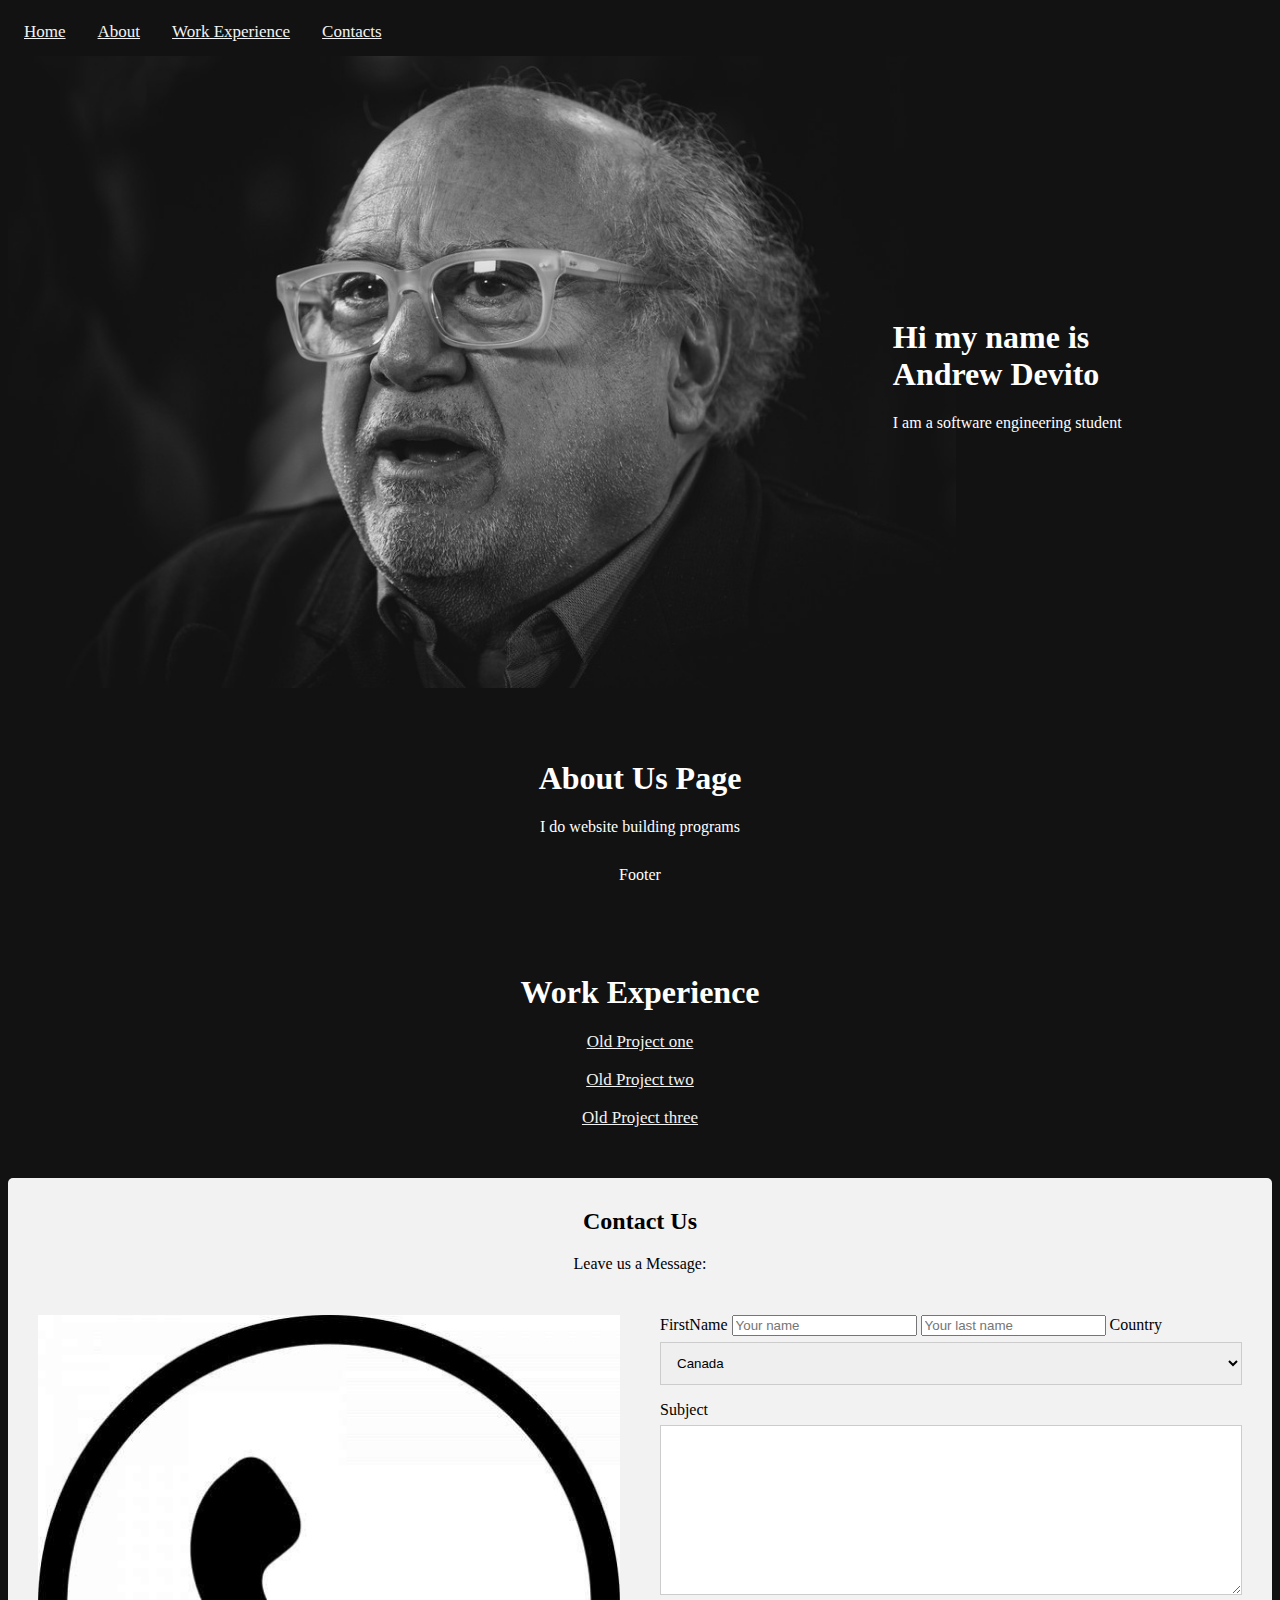
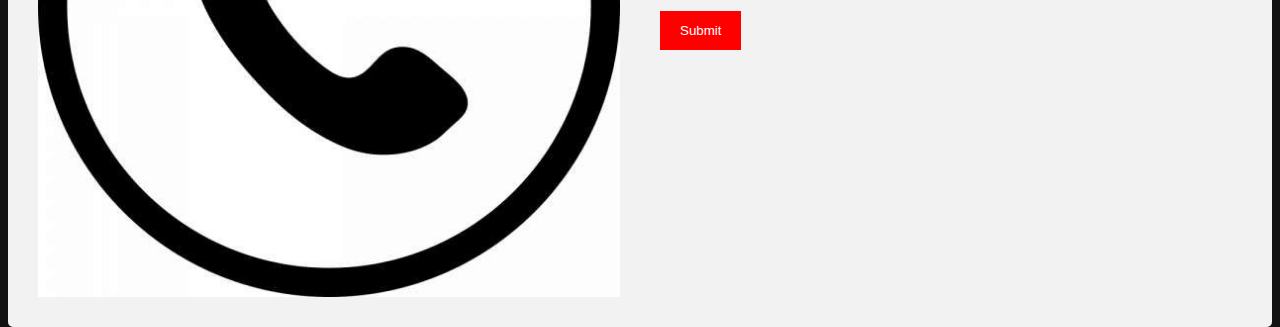
<file: index.html>
<html>
    <head>
        <title>My Portfolio</title>
        <link rel="stylesheet" href="css/style.css">
    </head>

    <body>
        <!--Navigation Bar-->
        <div class="topnav">
        <a class="active" href="#home">Home</a>
        <a href="#about">About</a>
        <a href="#work">Work Experience</a>
        <a href="#contact">Contacts</a>
        </div>

        <!--Hero Section-->
        <div class="hero-image">
            <img src="img/me.jpg" style="width:75%">
            <div class="hero-text">
                <h1 id="home">Hi my name is Andrew Devito</h1>
                <p>I am a software engineering student</p>
            </div>
        </div>

        <!--About section-->
        <div class="about-section">
            <h1 id="about">About Us Page</h1>
            <p>I do website building programs</p>
        </div>

        <!--Work experience section-->
        <div class="work-experience">
            <h1 id="work">Work Experience</h1>
            <a href="https://www.youtube.com/watch?v=dQw4w9WgXcQ">Old Project one</a> <br /><br />
            <a href="https://www.google.ca/search?q=do+a+barrel+roll&ei=W6sjY9XtD-PJptQPhaO-8Ag&oq=zerg+rush&gs_lcp=[base64]&sclient=gws-wiz">Old Project two</a> <br /><br />
            <a href="https://www.tsn.ca/">Old Project three</a>
        </div>

        <!--contact section-->
        <div class="container">
            <div style="text-align:center">
                <h2 id="contact">Contact Us</h2>
                <p>Leave us a Message:</p>
            </div>
            <div class="row">
                <div class="column">
                    <img src="img/contact.jpg" style="width:100%">
                </div>
                <div class="column">
                    <form action="thankyou.html" method="post">
                        <label for="fname">FirstName</label>
                        <input type="text" id="fname" name="firstname" placeholder="Your name">
                        <label for="lname>Last Name"></label>
                        <input type="text" id="lname" name="lastname" placeholder="Your last name">
                        <label for="country">Country</label>
                        <select id="country" name="country">
                            <option value="canada">Canada</option>
                            <option value="france">France</option>
                            <option value="italy">Italy</option>
                            <option value="usa">USA</option>
                        </select>
                        <label for="subject">Subject</label>
                        <textarea id="subject" name="subject" placeholde="" style="height:170px"></textarea>
                        <input type="submit" value="Submit">
                    </form>
                </div>
            </div>
        </div>

        <!--Footer section-->
        <div class="footer">
            <p>Footer</p>
        </div>
    </body>
</html>
</file>
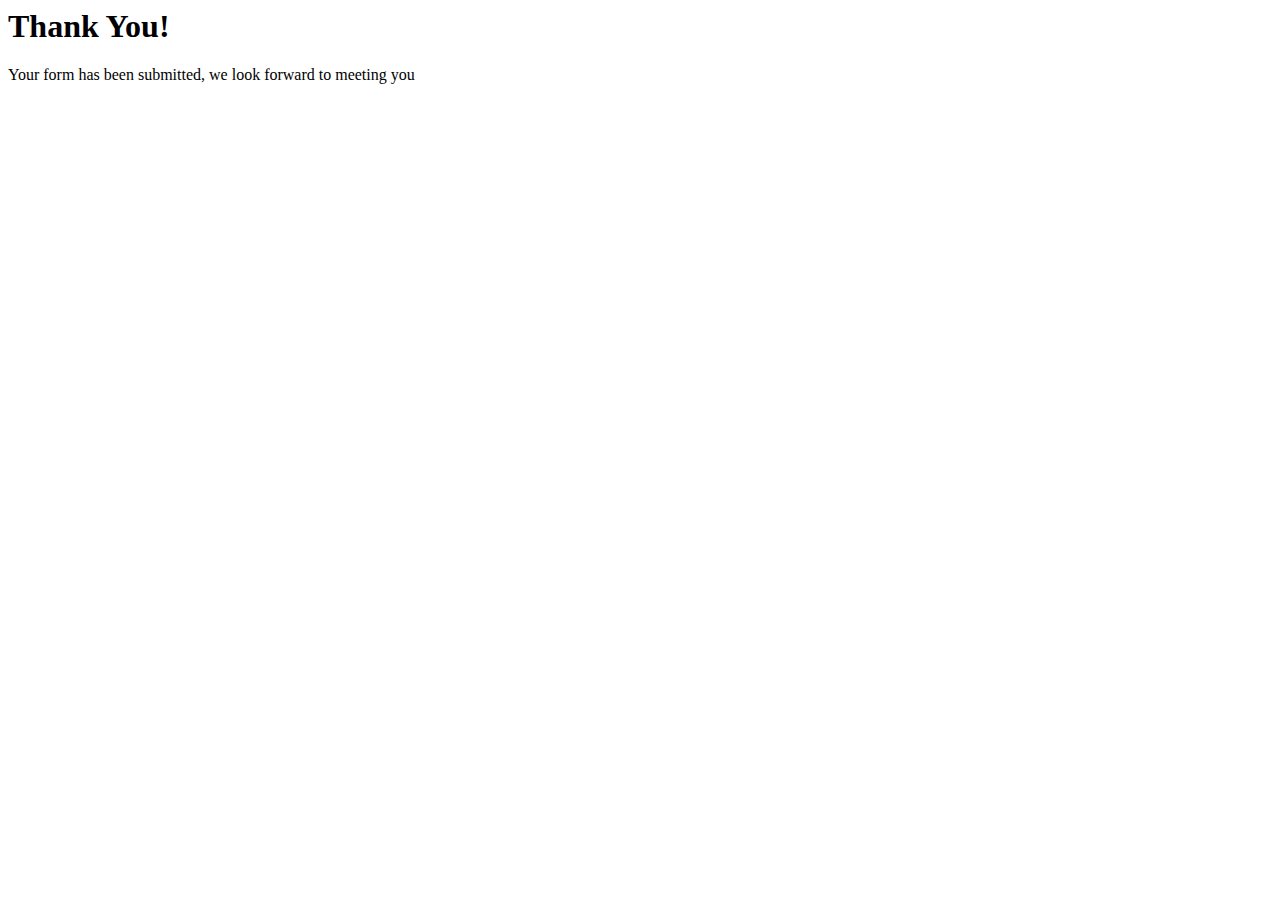
<file: thankyou.html>
<html>
    <head>
        <title>Submitted Form</title>
    </head>
    <body>
        <h1>Thank You!</h1>
        <p>Your form has been submitted, we look forward to meeting you</p>
    </body>
</html>
</file>
<file: css/style.css>
/* Adding a background colour to the top navigation */
.topnav{
    background-color: rgb(18, 18, 18);
    overflow: hidden;
}

/* Style the links inside the navigation bar */
.topnav a {
    float: left;
    color: #f2f2f2;
    text-allign: center;
    padding: 14px 16px;
    text-decloration: none;
    font-size: 17px;
}

/* Change the colour of the links on hover */
.topnav a:hover {
    background-color: #ff0000;
    color: black;
}

/* Add a color to the current link */
.topnav a:active {
    background-color: #ff0000;
    color: white;
}

body, html {
    height: 100%;
    background-color: rgb(18, 18, 18);
}

/* hero image */
.hero-image {
    /* Set a height */
    max-height: 100%;

    /* center the image */
    background-position: center;
    background-repeat: no-repeat;
    background-size: cover;
    position: relative;
}

/* placing the text in the middle of the image */
.hero-text {
    text-allign: center;
    position: absolute;
    top: 50%;
    left: 80%;
    transform: translate(-50%, -50%);
    color: white;
}

/* About Section */
.about-section {
    padding: 50px;
    text-align: center;
    background-color: rgb(18, 18, 18);
    color: white;
}

/* Work experience */
.work-experience {
    padding: 50px;
    text-align: center;
    background-color: rgb(18, 18, 18);
    color: white
}

.work-experience a {
    color: #f2f2f2;
    text-allign: center;
    padding: 14px 16px;
    text-decloration: none;
    font-size: 17px;
}

.work-experience a:hover {
    background-color: #ff0000;
    color: black;
}

.work-experience a:active {
    background-color: #ff0000;
    color: white;
}

/* Contact */
* {
    box-sizing: border-box;
}

/* Style inputs */
input[type-text], select, textarea {
    width: 100%;
    padding: 12px;
    border: 1px solid #ccc;
    margin-top: 6px;
    margin-bottom: 16px;
    resize: vertical;
}

input[type=submit] {
    background-color: #ff0000;
    color: white;
    padding: 12px 20px;
    border: none;
    cursor: pointer;
}

input[type=submit]:hover {
    background-color: #ff0000;
}

/* Stlye the container/contact section */
.container {
    border-radius: 5px;
    background-color: #f2f2f2;
    padding: 10px;
}

/* Create two columns that float next to eachother */
.column {
    float: left;
    width: 50%;
    margin-top: 6px;
    padding: 20px;
}

/* Clear floats after the columns */
.row:after {
    content: "";
    display: table;
    clear: both;
}

/* When the screen is less than 600px make the two columns stack on top of each other */
@media screen and (max-width: 600px) {
    .column, input[type-submit] {
        width: 100%;
        margin-top: 0;
    }
}

/* Footer */
.footer {
    position: fixed;
    left: 0;
    bottom: 0;
    width: 100%;
    background-color: rgb(18, 18, 18);
    color: white;
    text-align: center;
}
</file>
